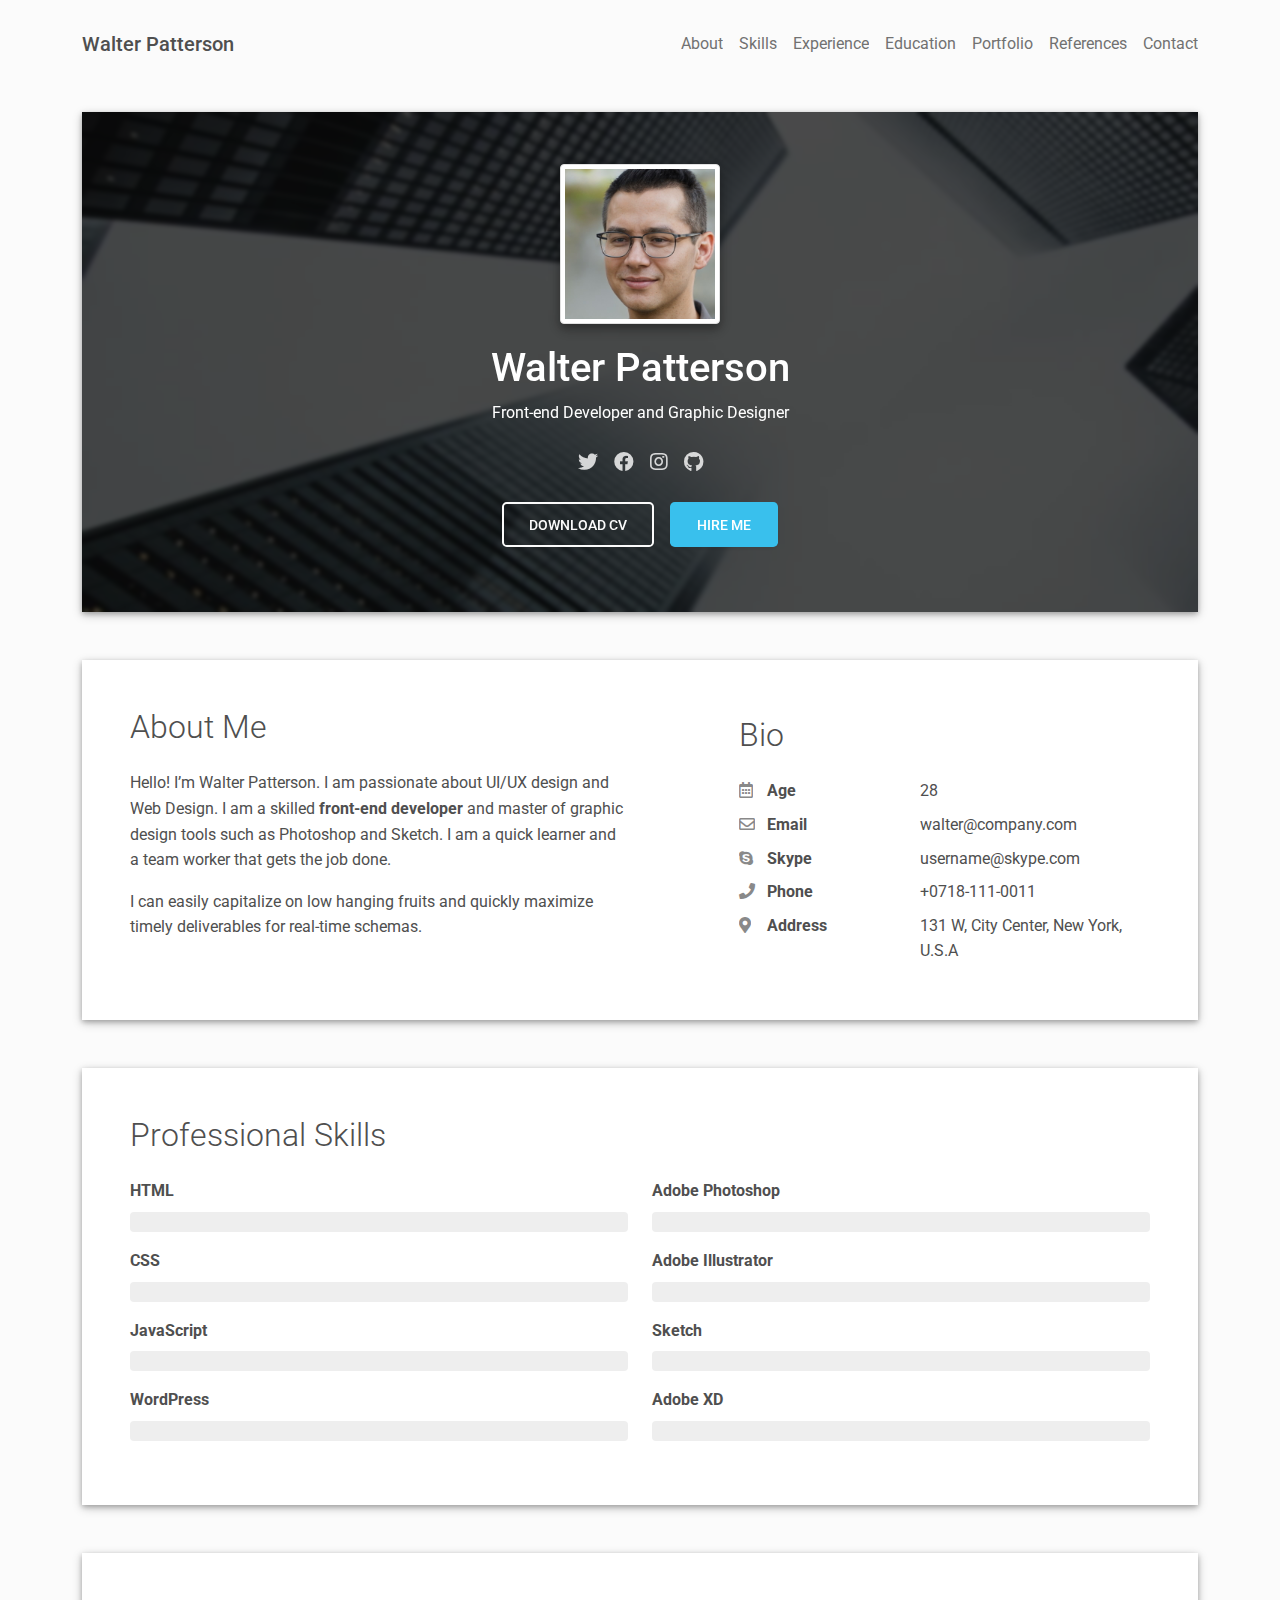
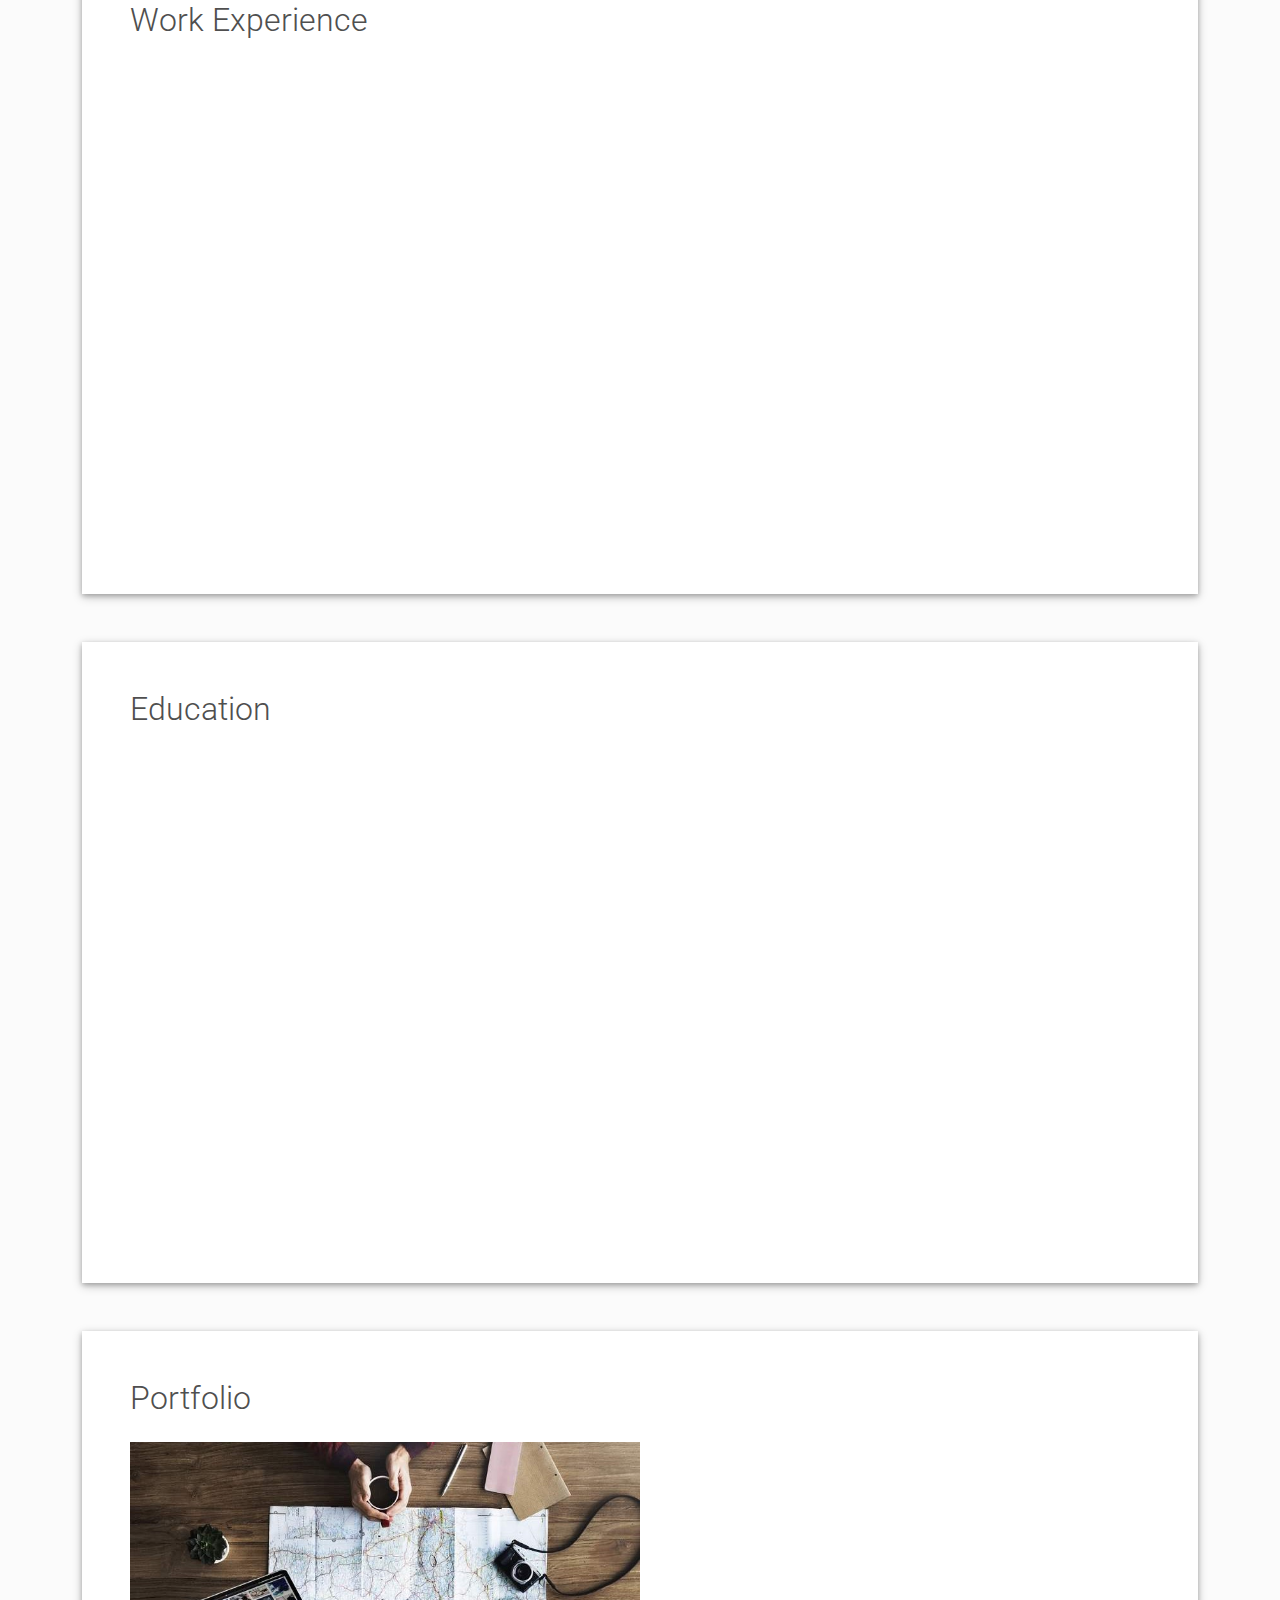
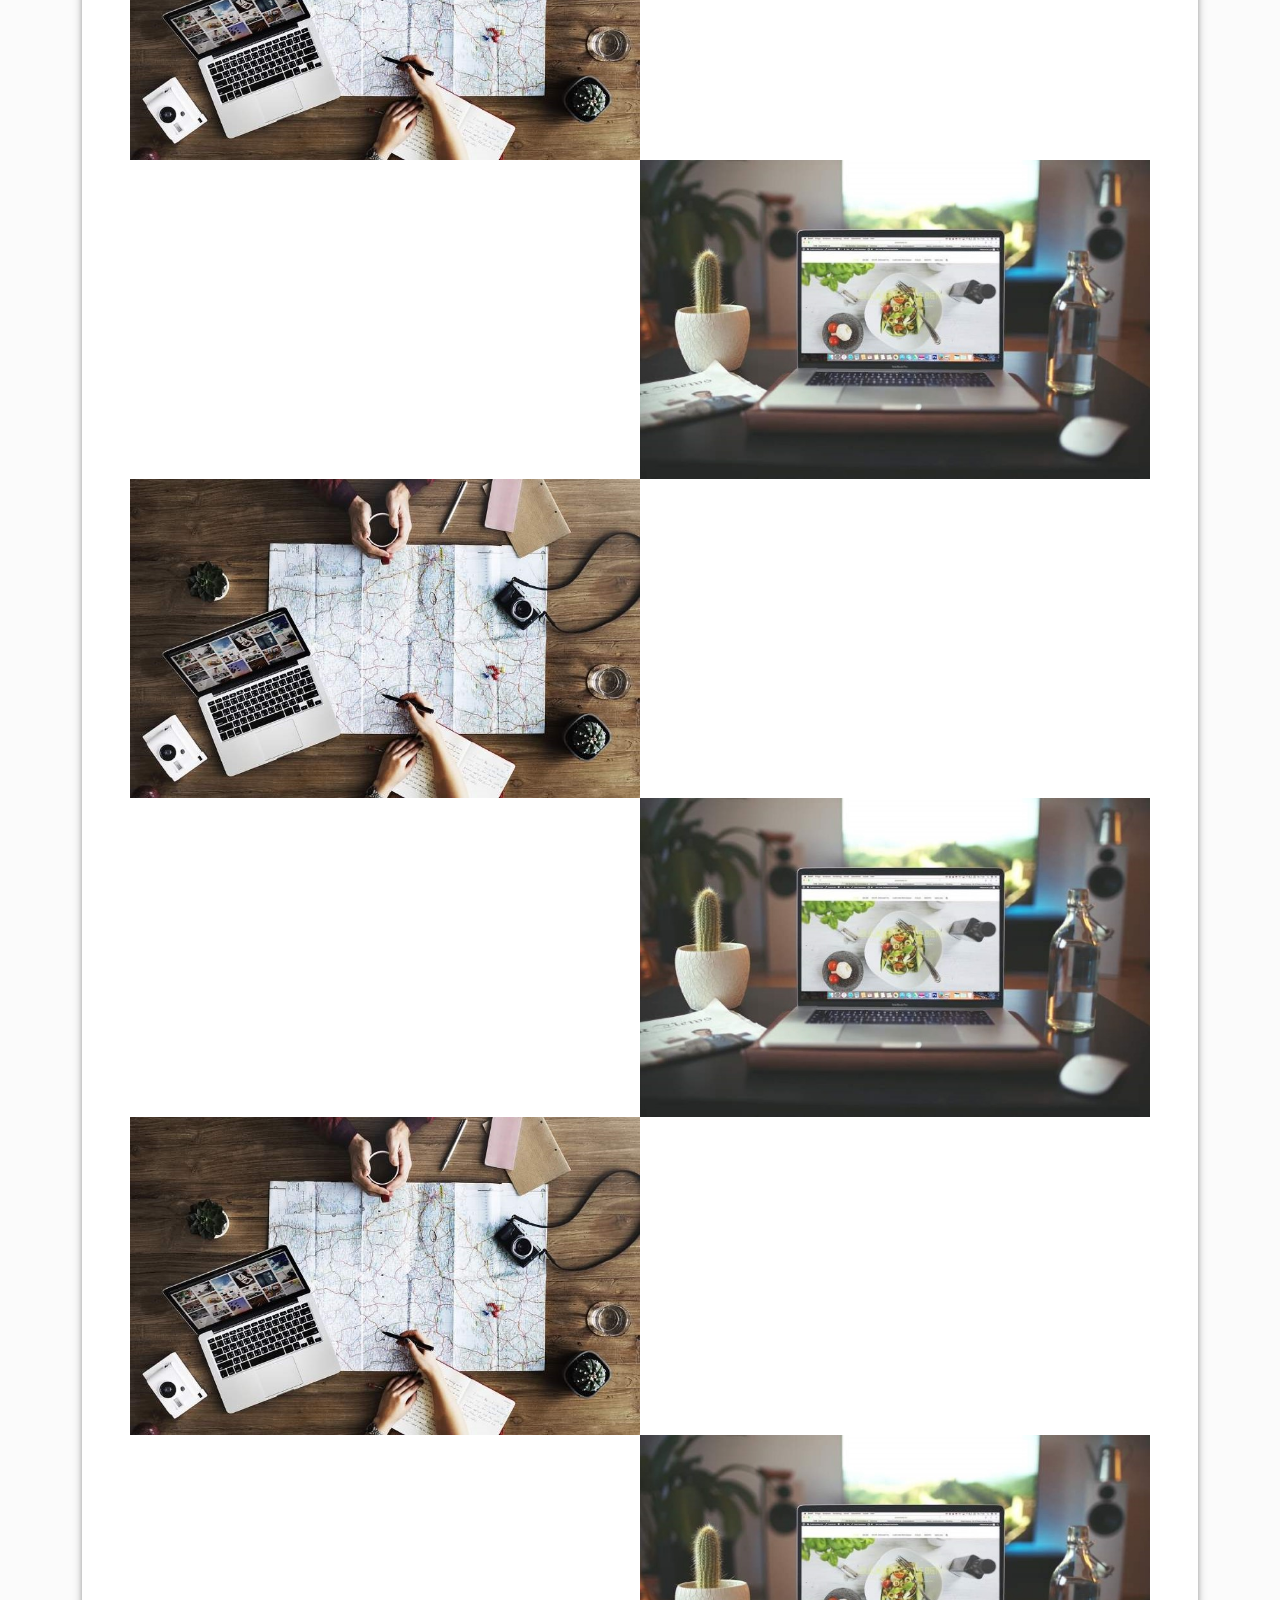
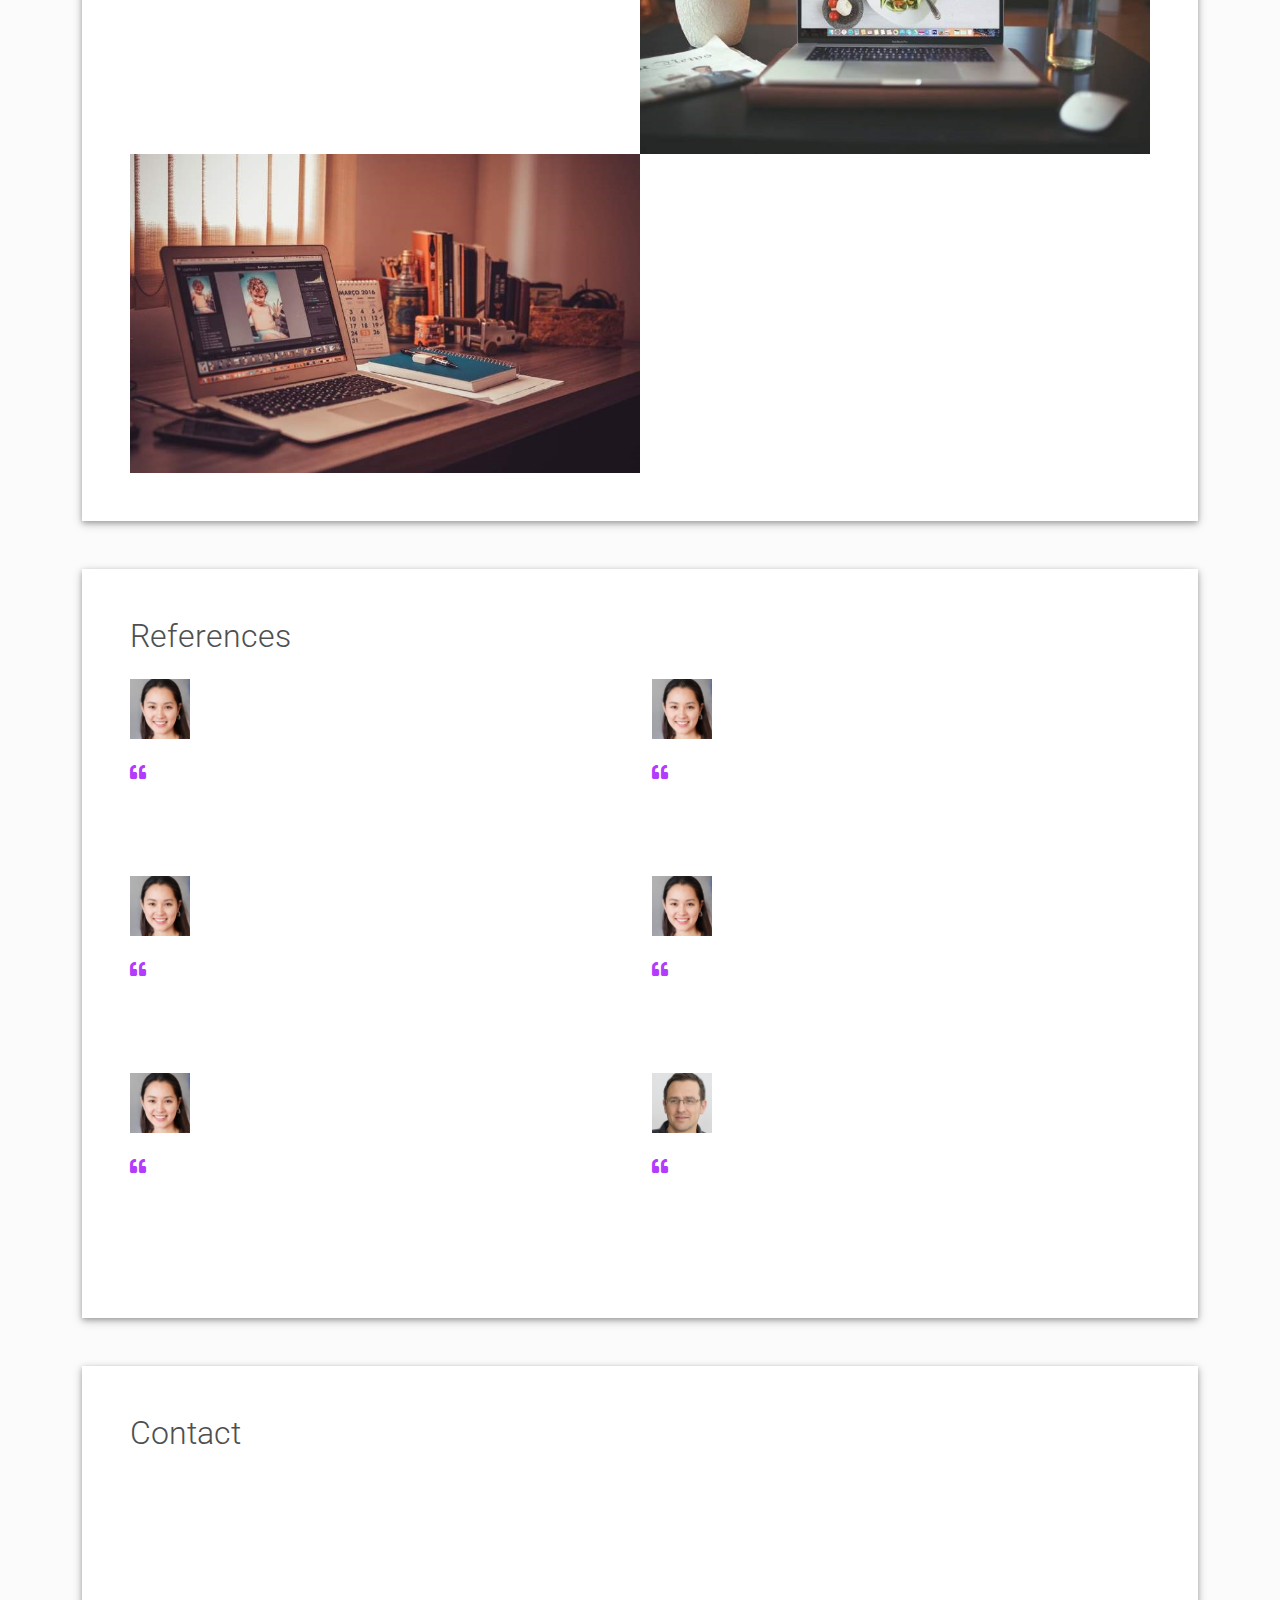
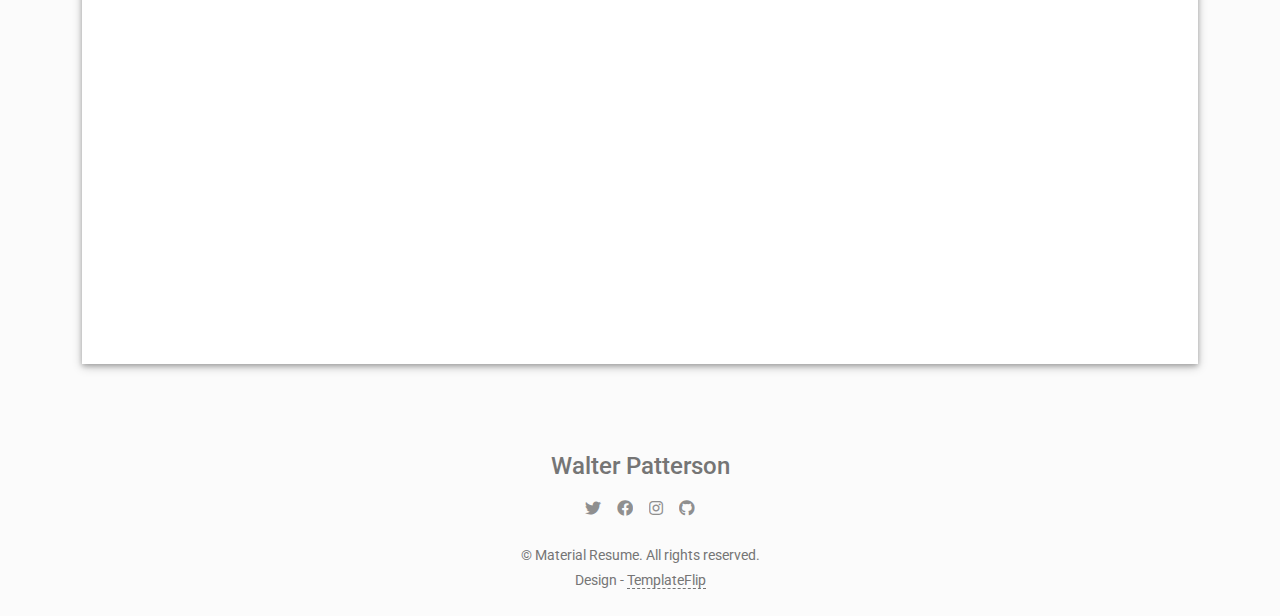
<file: index.html>
<!DOCTYPE html>
<html lang="en-US">
  <head>
    <meta charset="UTF-8" />
    <meta http-equiv="X-UA-Compatible" content="IE=edge" />
    <meta name="viewport" content="width=device-width, initial-scale=1" />
    <title>Material Resume</title>
    <link
      rel="preconnect"
      href="https://fonts.gstatic.com"
      crossorigin="crossorigin"
    />
    <link
      rel="preload"
      as="style"
      href="https://fonts.googleapis.com/css2?family=Poppins:wght@600&amp;family=Roboto:wght@300;400;500;700&amp;display=swap"
    />
    <link
      rel="stylesheet"
      href="https://fonts.googleapis.com/css2?family=Poppins:wght@600&amp;family=Roboto:wght@300;400;500;700&amp;display=swap"
      media="print"
      onload="this.media='all'"
    />
    <noscript>
      <link
        rel="stylesheet"
        href="https://fonts.googleapis.com/css2?family=Poppins:wght@600&amp;family=Roboto:wght@300;400;500;700&amp;display=swap"
      />
    </noscript>
    <link href="css/font-awesome/css/all.min.css?ver=1.2.1" rel="stylesheet" />
    <link href="css/mdb.min.css?ver=1.2.1" rel="stylesheet" />
    <link href="css/aos.css?ver=1.2.1" rel="stylesheet" />
    <link href="css/main.css?ver=1.2.1" rel="stylesheet" />
    <noscript>
      <style type="text/css">
        [data-aos] {
          opacity: 1 !important;
          transform: translate(0) scale(1) !important;
        }
      </style>
    </noscript>
  </head>
  <body class="bg-light" id="top">
    <header class="d-print-none">
      <div class="container text-center text-lg-left">
        <div class="pt-4 clearfix">
          <h1 class="site-title mb-0">Walter Patterson</h1>
          <div class="site-nav">
            <nav role="navigation">
              <ul class="nav justify-content-center">
                <li class="nav-item">
                  <a class="nav-link" href="#about" title="About"
                    ><span class="menu-title">About</span></a
                  >
                </li>
                <li class="nav-item">
                  <a class="nav-link" href="#skills" title="Skills"
                    ><span class="menu-title">Skills</span></a
                  >
                </li>
                <li class="nav-item">
                  <a class="nav-link" href="#experience" title="Experience"
                    ><span class="menu-title">Experience</span></a
                  >
                </li>
                <li class="nav-item">
                  <a class="nav-link" href="#education" title="Education"
                    ><span class="menu-title">Education</span></a
                  >
                </li>
                <li class="nav-item">
                  <a class="nav-link" href="#portfolio" title="Portfolio"
                    ><span class="menu-title">Portfolio</span></a
                  >
                </li>
                <li class="nav-item">
                  <a class="nav-link" href="#references" title="References"
                    ><span class="menu-title">References</span></a
                  >
                </li>
                <li class="nav-item">
                  <a class="nav-link" href="#contact" title="Contact"
                    ><span class="menu-title">Contact</span></a
                  >
                </li>
              </ul>
            </nav>
          </div>
        </div>
      </div>
    </header>
    <div class="page-content">
      <div class="container">
        <div class="resume-container">
          <div class="shadow-1-strong bg-white my-5" id="intro">
            <div class="bg-info text-white">
              <div class="cover bg-image">
                <img src="images/header-background.jpg" />
                <div
                  class="mask"
                  style="
                    background-color: rgba(0, 0, 0, 0.7);
                    backdrop-filter: blur(2px);
                  "
                >
                  <div class="text-center p-5">
                    <div class="avatar p-1">
                      <img
                        class="img-thumbnail shadow-2-strong"
                        src="images/avatar.jpg"
                        width="160"
                        height="160"
                      />
                    </div>
                    <div class="header-bio mt-3">
                      <div data-aos="zoom-in" data-aos-delay="0">
                        <h2 class="h1">Walter Patterson</h2>
                        <p>Front-end Developer and Graphic Designer</p>
                      </div>
                      <div
                        class="header-social mb-3 d-print-none"
                        data-aos="zoom-in"
                        data-aos-delay="200"
                      >
                        <nav role="navigation">
                          <ul class="nav justify-content-center">
                            <li class="nav-item">
                              <a
                                class="nav-link"
                                href="https://twitter.com/templateflip"
                                title="Twitter"
                                ><i class="fab fa-twitter"></i
                                ><span class="menu-title sr-only"
                                  >Twitter</span
                                ></a
                              >
                            </li>
                            <li class="nav-item">
                              <a
                                class="nav-link"
                                href="https://www.facebook.com/templateflip"
                                title="Facebook"
                                ><i class="fab fa-facebook"></i
                                ><span class="menu-title sr-only"
                                  >Facebook</span
                                ></a
                              >
                            </li>
                            <li class="nav-item">
                              <a
                                class="nav-link"
                                href="https://www.instagram.com/templateflip"
                                title="Instagram"
                                ><i class="fab fa-instagram"></i
                                ><span class="menu-title sr-only"
                                  >Instagram</span
                                ></a
                              >
                            </li>
                            <li class="nav-item">
                              <a
                                class="nav-link"
                                href="https://github.com/templateflip"
                                title="Github"
                                ><i class="fab fa-github"></i
                                ><span class="menu-title sr-only"
                                  >Github</span
                                ></a
                              >
                            </li>
                          </ul>
                        </nav>
                      </div>
                      <div class="d-print-none">
                        <a
                          class="btn btn-outline-light btn-lg shadow-sm mt-1 me-3"
                          href="TiDuNguyen_cv.pdf"
                          data-aos="fade-right"
                          data-aos-delay="700"
                          >Download CV</a
                        ><a
                          class="btn btn-info btn-lg shadow-sm mt-1"
                          href="#contact"
                          data-aos="fade-left"
                          data-aos-delay="700"
                          >Hire Me</a
                        >
                      </div>
                    </div>
                  </div>
                </div>
              </div>
            </div>
          </div>
          <div class="shadow-1-strong bg-white my-5 p-5" id="about">
            <div class="about-section">
              <div class="row">
                <div class="col-md-6">
                  <h2 class="h2 fw-light mb-4">About Me</h2>
                  <p>
                    Hello! I’m Walter Patterson. I am passionate about UI/UX
                    design and Web Design. I am a skilled
                    <strong>front-end developer</strong> and master of graphic
                    design tools such as Photoshop and Sketch. I am a quick
                    learner and a team worker that gets the job done.
                  </p>
                  <p>
                    I can easily capitalize on low hanging fruits and quickly
                    maximize timely deliverables for real-time schemas.
                  </p>
                </div>
                <div class="col-md-5 offset-lg-1">
                  <div class="row mt-2">
                    <h2 class="h2 fw-light mb-4">Bio</h2>
                    <div class="col-sm-5">
                      <div class="pb-2 fw-bolder">
                        <i
                          class="far fa-calendar-alt pe-2 text-muted"
                          style="width: 24px; opacity: 0.85"
                        ></i>
                        Age
                      </div>
                    </div>
                    <div class="col-sm-7">
                      <div class="pb-2">28</div>
                    </div>
                    <div class="col-sm-5">
                      <div class="pb-2 fw-bolder">
                        <i
                          class="far fa-envelope pe-2 text-muted"
                          style="width: 24px; opacity: 0.85"
                        ></i>
                        Email
                      </div>
                    </div>
                    <div class="col-sm-7">
                      <div class="pb-2">walter@company.com</div>
                    </div>
                    <div class="col-sm-5">
                      <div class="pb-2 fw-bolder">
                        <i
                          class="fab fa-skype pe-2 text-muted"
                          style="width: 24px; opacity: 0.85"
                        ></i>
                        Skype
                      </div>
                    </div>
                    <div class="col-sm-7">
                      <div class="pb-2">username@skype.com</div>
                    </div>
                    <div class="col-sm-5">
                      <div class="pb-2 fw-bolder">
                        <i
                          class="fas fa-phone pe-2 text-muted"
                          style="width: 24px; opacity: 0.85"
                        ></i>
                        Phone
                      </div>
                    </div>
                    <div class="col-sm-7">
                      <div class="pb-2">+0718-111-0011</div>
                    </div>
                    <div class="col-sm-5">
                      <div class="pb-2 fw-bolder">
                        <i
                          class="fas fa-map-marker-alt pe-2 text-muted"
                          style="width: 24px; opacity: 0.85"
                        ></i>
                        Address
                      </div>
                    </div>
                    <div class="col-sm-7">
                      <div class="pb-2">
                        131 W, City Center, New York, U.S.A
                      </div>
                    </div>
                  </div>
                </div>
              </div>
            </div>
          </div>
          <div class="shadow-1-strong bg-white my-5 p-5" id="skills">
            <div class="skills-section">
              <h2 class="h2 fw-light mb-4">Professional Skills</h2>
              <div class="row">
                <div class="col-md-6">
                  <div class="mb-3">
                    <span class="fw-bolder">HTML</span>
                    <div class="progress my-2 rounded" style="height: 20px">
                      <div
                        class="progress-bar bg-info"
                        role="progressbar"
                        data-aos="zoom-in-right"
                        data-aos-delay="100"
                        data-aos-anchor=".skills-section"
                        style="width: 95%"
                        aria-valuenow="95"
                        aria-valuemin="0"
                        aria-valuemax="100"
                      >
                        Master
                      </div>
                    </div>
                  </div>
                  <div class="mb-3">
                    <span class="fw-bolder">CSS</span>
                    <div class="progress my-2 rounded" style="height: 20px">
                      <div
                        class="progress-bar bg-info"
                        role="progressbar"
                        data-aos="zoom-in-right"
                        data-aos-delay="200"
                        data-aos-anchor=".skills-section"
                        style="width: 85%"
                        aria-valuenow="85"
                        aria-valuemin="0"
                        aria-valuemax="100"
                      >
                        Expert
                      </div>
                    </div>
                  </div>
                  <div class="mb-3">
                    <span class="fw-bolder">JavaScript</span>
                    <div class="progress my-2 rounded" style="height: 20px">
                      <div
                        class="progress-bar bg-info"
                        role="progressbar"
                        data-aos="zoom-in-right"
                        data-aos-delay="300"
                        data-aos-anchor=".skills-section"
                        style="width: 75%"
                        aria-valuenow="75"
                        aria-valuemin="0"
                        aria-valuemax="100"
                      >
                        Advance
                      </div>
                    </div>
                  </div>
                  <div class="mb-3">
                    <span class="fw-bolder">WordPress</span>
                    <div class="progress my-2 rounded" style="height: 20px">
                      <div
                        class="progress-bar bg-info"
                        role="progressbar"
                        data-aos="zoom-in-right"
                        data-aos-delay="300"
                        data-aos-anchor=".skills-section"
                        style="width: 75%"
                        aria-valuenow="75"
                        aria-valuemin="0"
                        aria-valuemax="100"
                      >
                        Advance
                      </div>
                    </div>
                  </div>
                </div>
                <div class="col-md-6">
                  <div class="mb-3">
                    <span class="fw-bolder">Adobe Photoshop</span>
                    <div class="progress my-2 rounded" style="height: 20px">
                      <div
                        class="progress-bar bg-secondary"
                        role="progressbar"
                        data-aos="zoom-in-right"
                        data-aos-delay="400"
                        data-aos-anchor=".skills-section"
                        style="width: 95%"
                        aria-valuenow="95"
                        aria-valuemin="0"
                        aria-valuemax="100"
                      >
                        Master
                      </div>
                    </div>
                  </div>
                  <div class="mb-3">
                    <span class="fw-bolder">Adobe Illustrator</span>
                    <div class="progress my-2 rounded" style="height: 20px">
                      <div
                        class="progress-bar bg-secondary"
                        role="progressbar"
                        data-aos="zoom-in-right"
                        data-aos-delay="400"
                        data-aos-anchor=".skills-section"
                        style="width: 90%"
                        aria-valuenow="90"
                        aria-valuemin="0"
                        aria-valuemax="100"
                      >
                        Expert
                      </div>
                    </div>
                  </div>
                  <div class="mb-3">
                    <span class="fw-bolder">Sketch</span>
                    <div class="progress my-2 rounded" style="height: 20px">
                      <div
                        class="progress-bar bg-secondary"
                        role="progressbar"
                        data-aos="zoom-in-right"
                        data-aos-delay="500"
                        data-aos-anchor=".skills-section"
                        style="width: 85%"
                        aria-valuenow="85"
                        aria-valuemin="0"
                        aria-valuemax="100"
                      >
                        Expert
                      </div>
                    </div>
                  </div>
                  <div class="mb-3">
                    <span class="fw-bolder">Adobe XD</span>
                    <div class="progress my-2 rounded" style="height: 20px">
                      <div
                        class="progress-bar bg-secondary"
                        role="progressbar"
                        data-aos="zoom-in-right"
                        data-aos-delay="600"
                        data-aos-anchor=".skills-section"
                        style="width: 75%"
                        aria-valuenow="75"
                        aria-valuemin="0"
                        aria-valuemax="100"
                      >
                        Beginner
                      </div>
                    </div>
                  </div>
                </div>
              </div>
            </div>
          </div>
          <div class="shadow-1-strong bg-white my-5 p-5" id="experience">
            <div class="work-experience-section">
              <h2 class="h2 fw-light mb-4">Work Experience</h2>
              <div class="timeline">
                <div
                  class="timeline-card timeline-card-info"
                  data-aos="fade-in"
                  data-aos-delay="0"
                >
                  <div class="timeline-head px-4 pt-3">
                    <div class="h5">
                      Frontend Developer
                      <span class="text-muted h6">at Creative Agency</span>
                    </div>
                  </div>
                  <div class="timeline-body px-4 pb-4">
                    <div class="text-muted text-small mb-3">
                      May, 2015 - Present
                    </div>
                    <div>
                      Leverage agile frameworks to provide a robust synopsis for
                      high level overviews. Iterative approaches to corporate
                      strategy foster collaborative thinking to further the
                      overall value proposition.
                    </div>
                  </div>
                </div>
                <div
                  class="timeline-card timeline-card-info"
                  data-aos="fade-in"
                  data-aos-delay="200"
                >
                  <div class="timeline-head px-4 pt-3">
                    <div class="h5">
                      Graphic Designer
                      <span class="text-muted h6">at Design Studio</span>
                    </div>
                  </div>
                  <div class="timeline-body px-4 pb-4">
                    <div class="text-muted text-small mb-3">
                      June, 2013 - May, 2015
                    </div>
                    <div>
                      Override the digital divide with additional clickthroughs
                      from DevOps. Nanotechnology immersion along the
                      information highway will close the loop on focusing solely
                      on the bottom line.
                    </div>
                  </div>
                </div>
                <div
                  class="timeline-card timeline-card-info"
                  data-aos="fade-in"
                  data-aos-delay="400"
                >
                  <div class="timeline-head px-4 pt-3">
                    <div class="h5">
                      Junior Web Developer
                      <span class="text-muted h6">at Indie Studio</span>
                    </div>
                  </div>
                  <div class="timeline-body px-4 pb-4">
                    <div class="text-muted text-small mb-3">
                      Jan, 2011 - May, 2013
                    </div>
                    <div>
                      User generated content in real-time will have multiple
                      touchpoints for offshoring. Organically grow the holistic
                      world view of disruptive innovation via workplace
                      diversity and empowerment.
                    </div>
                  </div>
                </div>
              </div>
            </div>
          </div>
          <div class="shadow-1-strong bg-white my-5 p-5" id="education">
            <div class="education-section">
              <h2 class="h2 fw-light mb-4">Education</h2>
              <div class="timeline">
                <div
                  class="timeline-card timeline-card-success"
                  data-aos="fade-in"
                  data-aos-delay="0"
                >
                  <div class="timeline-head px-4 pt-3">
                    <div class="h5">
                      Masters in Information Technology
                      <span class="text-muted h6"
                        >from International University</span
                      >
                    </div>
                  </div>
                  <div class="timeline-body px-4 pb-4">
                    <div class="text-muted text-small mb-3">2011 - 2013</div>
                    <div>
                      Leverage agile frameworks to provide a robust synopsis for
                      high level overviews. Iterative approaches to corporate
                      strategy foster collaborative thinking to further the
                      overall value proposition.
                    </div>
                  </div>
                </div>
                <div
                  class="timeline-card timeline-card-success"
                  data-aos="fade-in"
                  data-aos-delay="200"
                >
                  <div class="timeline-head px-4 pt-3">
                    <div class="h5">
                      Bachelor of Computer Science
                      <span class="text-muted h6">from Regional College</span>
                    </div>
                  </div>
                  <div class="timeline-body px-4 pb-4">
                    <div class="text-muted text-small mb-3">2007 - 2011</div>
                    <div>
                      Override the digital divide with additional clickthroughs
                      from DevOps. Nanotechnology immersion along the
                      information highway will close the loop on focusing solely
                      on the bottom line.
                    </div>
                  </div>
                </div>
                <div
                  class="timeline-card timeline-card-success"
                  data-aos="fade-in"
                  data-aos-delay="400"
                >
                  <div class="timeline-head px-4 pt-3">
                    <div class="h5">
                      Science and Mathematics
                      <span class="text-muted h6">from Mt. High Scool</span>
                    </div>
                  </div>
                  <div class="timeline-body px-4 pb-4">
                    <div class="text-muted text-small mb-3">1995 - 2007</div>
                    <div>
                      User generated content in real-time will have multiple
                      touchpoints for offshoring. Organically grow the holistic
                      world view of disruptive innovation via workplace
                      diversity and empowerment.
                    </div>
                  </div>
                </div>
              </div>
            </div>
          </div>
          <div class="shadow-1-strong bg-white my-5 p-5" id="portfolio">
            <div class="portfolio-section">
              <h2 class="h2 fw-light mb-4">Portfolio</h2>
              <div class="row g-0">
                <div class="col-md-6">
                  <a href="https://dribbble.com/" target="_blank"
                    ><img
                      class="img-fluid"
                      src="images/project-1.jpg"
                      width="800"
                      height="500"
                  /></a>
                </div>
                <div
                  class="col-md-6 d-flex align-items-center"
                  data-aos="fade-left"
                  data-aos-delay="100"
                >
                  <div class="m-4 mt-md-2">
                    <p class="text-teal text-small">
                      Frontend / HTML / CSS / JavaScript
                    </p>
                    <h3>Photo Agency Website</h3>
                    <p class="text-muted">
                      Built highly performant website front end for a
                      Photography agency. Delivered codebase in HTML, CSS and
                      modern JavaScript.
                    </p>
                  </div>
                </div>
              </div>
              <div class="row g-0 portfolio-reverse">
                <div
                  class="col-md-6 d-flex align-items-center"
                  data-aos="fade-right"
                  data-aos-delay="100"
                >
                  <div class="m-4 mt-md-2 text-end">
                    <p class="text-teal text-small">
                      Graphic Design / Photoshop / Sketch
                    </p>
                    <h3>Restaurant Website Design</h3>
                    <p class="text-muted">
                      Web design for popular resturant chain involving complex
                      layouts done in both Photoshop and Sketch. Collaborated
                      with back-end and front-end team for finished product.
                    </p>
                  </div>
                </div>
                <div class="col-md-6">
                  <a href="https://www.behance.net/" target="_blank"
                    ><img
                      class="img-fluid"
                      src="images/project-2.jpg"
                      width="800"
                      height="500"
                  /></a>
                </div>
              </div>
              <div class="row g-0">
                <div class="col-md-6">
                  <a href="https://dribbble.com/" target="_blank"
                    ><img
                      class="img-fluid"
                      src="images/project-1.jpg"
                      width="800"
                      height="500"
                  /></a>
                </div>
                <div
                  class="col-md-6 d-flex align-items-center"
                  data-aos="fade-left"
                  data-aos-delay="100"
                >
                  <div class="m-4 mt-md-2">
                    <p class="text-teal text-small">
                      Frontend / HTML / CSS / JavaScript
                    </p>
                    <h3>Photo Agency Website</h3>
                    <p class="text-muted">
                      Built highly performant website front end for a
                      Photography agency. Delivered codebase in HTML, CSS and
                      modern JavaScript.
                    </p>
                  </div>
                </div>
              </div>
              <div class="row g-0 portfolio-reverse">
                <div
                  class="col-md-6 d-flex align-items-center"
                  data-aos="fade-right"
                  data-aos-delay="100"
                >
                  <div class="m-4 mt-md-2 text-end">
                    <p class="text-teal text-small">
                      Graphic Design / Photoshop / Sketch
                    </p>
                    <h3>Restaurant Website Design</h3>
                    <p class="text-muted">
                      Web design for popular resturant chain involving complex
                      layouts done in both Photoshop and Sketch. Collaborated
                      with back-end and front-end team for finished product.
                    </p>
                  </div>
                </div>
                <div class="col-md-6">
                  <a href="https://www.behance.net/" target="_blank"
                    ><img
                      class="img-fluid"
                      src="images/project-2.jpg"
                      width="800"
                      height="500"
                  /></a>
                </div>
              </div>
              <div class="row g-0">
                <div class="col-md-6">
                  <a href="https://dribbble.com/" target="_blank"
                    ><img
                      class="img-fluid"
                      src="images/project-1.jpg"
                      width="800"
                      height="500"
                  /></a>
                </div>
                <div
                  class="col-md-6 d-flex align-items-center"
                  data-aos="fade-left"
                  data-aos-delay="100"
                >
                  <div class="m-4 mt-md-2">
                    <p class="text-teal text-small">
                      Frontend / HTML / CSS / JavaScript
                    </p>
                    <h3>Photo Agency Website</h3>
                    <p class="text-muted">
                      Built highly performant website front end for a
                      Photography agency. Delivered codebase in HTML, CSS and
                      modern JavaScript.
                    </p>
                  </div>
                </div>
              </div>
              <div class="row g-0 portfolio-reverse">
                <div
                  class="col-md-6 d-flex align-items-center"
                  data-aos="fade-right"
                  data-aos-delay="100"
                >
                  <div class="m-4 mt-md-2 text-end">
                    <p class="text-teal text-small">
                      Graphic Design / Photoshop / Sketch
                    </p>
                    <h3>Restaurant Website Design</h3>
                    <p class="text-muted">
                      Web design for popular resturant chain involving complex
                      layouts done in both Photoshop and Sketch. Collaborated
                      with back-end and front-end team for finished product.
                    </p>
                  </div>
                </div>
                <div class="col-md-6">
                  <a href="https://www.behance.net/" target="_blank"
                    ><img
                      class="img-fluid"
                      src="images/project-2.jpg"
                      width="800"
                      height="500"
                  /></a>
                </div>
              </div>
              <div class="row g-0">
                <div class="col-md-6">
                  <a href="https://dribbble.com/" target="_blank"
                    ><img
                      class="img-fluid"
                      src="images/project-3.jpg"
                      width="800"
                      height="500"
                  /></a>
                </div>
                <div
                  class="col-md-6 d-flex align-items-center"
                  data-aos="fade-left"
                  data-aos-delay="100"
                >
                  <div class="m-4 mt-md-2">
                    <p class="text-teal text-small">
                      Frontend / HTML / CSS / JavaScript
                    </p>
                    <h3>E-Commerce Website</h3>
                    <p class="text-muted">
                      Built highly performant website for an E-commerce Portal.
                      Worked with back-end team to timely deliver codebase in
                      HTML, CSS and modern JavaScript.
                    </p>
                  </div>
                </div>
              </div>
            </div>
          </div>
          <div class="shadow-1-strong bg-white my-5 p-5" id="references">
            <div class="reference-section">
              <h2 class="h2 fw-light mb-4">References</h2>
              <div class="row">
                <div class="col-md-6">
                  <div class="d-flex mb-2">
                    <div class="avatar">
                      <img
                        src="images/reference-image-1.jpg"
                        width="60"
                        height="60"
                      />
                    </div>
                    <div class="header-bio m-3 mb-0">
                      <h3
                        class="h6 mb-1"
                        data-aos="fade-left"
                        data-aos-delay="0"
                      >
                        Aiyana
                      </h3>
                      <p
                        class="text-muted text-small"
                        data-aos="fade-left"
                        data-aos-delay="100"
                      >
                        CEO / Web Design Company
                      </p>
                    </div>
                  </div>
                  <div class="d-flex">
                    <i class="text-secondary fas fa-quote-left"></i>
                    <p
                      class="lead mx-2"
                      data-aos="fade-left"
                      data-aos-delay="100"
                    >
                      Walter displays exemplary professionalism and is able to
                      take on challenges. He learns quickly and is an asset to
                      any team.
                    </p>
                  </div>
                </div>
                <div class="col-md-6">
                  <div class="d-flex mb-2">
                    <div class="avatar">
                      <img
                        src="images/reference-image-1.jpg"
                        width="60"
                        height="60"
                      />
                    </div>
                    <div class="header-bio m-3 mb-0">
                      <h3
                        class="h6 mb-1"
                        data-aos="fade-left"
                        data-aos-delay="0"
                      >
                        Aiyana
                      </h3>
                      <p
                        class="text-muted text-small"
                        data-aos="fade-left"
                        data-aos-delay="100"
                      >
                        CEO / Web Design Company
                      </p>
                    </div>
                  </div>
                  <div class="d-flex">
                    <i class="text-secondary fas fa-quote-left"></i>
                    <p
                      class="lead mx-2"
                      data-aos="fade-left"
                      data-aos-delay="100"
                    >
                      Walter displays exemplary professionalism and is able to
                      take on challenges. He learns quickly and is an asset to
                      any team.
                    </p>
                  </div>
                </div>
                <div class="col-md-6">
                  <div class="d-flex mb-2">
                    <div class="avatar">
                      <img
                        src="images/reference-image-1.jpg"
                        width="60"
                        height="60"
                      />
                    </div>
                    <div class="header-bio m-3 mb-0">
                      <h3
                        class="h6 mb-1"
                        data-aos="fade-left"
                        data-aos-delay="0"
                      >
                        Aiyana
                      </h3>
                      <p
                        class="text-muted text-small"
                        data-aos="fade-left"
                        data-aos-delay="100"
                      >
                        CEO / Web Design Company
                      </p>
                    </div>
                  </div>
                  <div class="d-flex">
                    <i class="text-secondary fas fa-quote-left"></i>
                    <p
                      class="lead mx-2"
                      data-aos="fade-left"
                      data-aos-delay="100"
                    >
                      Walter displays exemplary professionalism and is able to
                      take on challenges. He learns quickly and is an asset to
                      any team.
                    </p>
                  </div>
                </div>
                <div class="col-md-6">
                  <div class="d-flex mb-2">
                    <div class="avatar">
                      <img
                        src="images/reference-image-1.jpg"
                        width="60"
                        height="60"
                      />
                    </div>
                    <div class="header-bio m-3 mb-0">
                      <h3
                        class="h6 mb-1"
                        data-aos="fade-left"
                        data-aos-delay="0"
                      >
                        Aiyana
                      </h3>
                      <p
                        class="text-muted text-small"
                        data-aos="fade-left"
                        data-aos-delay="100"
                      >
                        CEO / Web Design Company
                      </p>
                    </div>
                  </div>
                  <div class="d-flex">
                    <i class="text-secondary fas fa-quote-left"></i>
                    <p
                      class="lead mx-2"
                      data-aos="fade-left"
                      data-aos-delay="100"
                    >
                      Walter displays exemplary professionalism and is able to
                      take on challenges. He learns quickly and is an asset to
                      any team.
                    </p>
                  </div>
                </div>
                <div class="col-md-6">
                  <div class="d-flex mb-2">
                    <div class="avatar">
                      <img
                        src="images/reference-image-1.jpg"
                        width="60"
                        height="60"
                      />
                    </div>
                    <div class="header-bio m-3 mb-0">
                      <h3
                        class="h6 mb-1"
                        data-aos="fade-left"
                        data-aos-delay="0"
                      >
                        Aiyana
                      </h3>
                      <p
                        class="text-muted text-small"
                        data-aos="fade-left"
                        data-aos-delay="100"
                      >
                        CEO / Web Design Company
                      </p>
                    </div>
                  </div>
                  <div class="d-flex">
                    <i class="text-secondary fas fa-quote-left"></i>
                    <p
                      class="lead mx-2"
                      data-aos="fade-left"
                      data-aos-delay="100"
                    >
                      Walter displays exemplary professionalism and is able to
                      take on challenges. He learns quickly and is an asset to
                      any team.
                    </p>
                  </div>
                </div>
                <div class="col-md-6">
                  <div class="d-flex mb-2">
                    <div class="avatar">
                      <img
                        src="images/reference-image-2.jpg"
                        width="60"
                        height="60"
                      />
                    </div>
                    <div class="header-bio m-3 mb-0">
                      <h3
                        class="h6 mb-1"
                        data-aos="fade-left"
                        data-aos-delay="0"
                      >
                        Alexander
                      </h3>
                      <p
                        class="text-muted text-small"
                        data-aos="fade-left"
                        data-aos-delay="100"
                      >
                        Front-end Developer / Web Design Company
                      </p>
                    </div>
                  </div>
                  <div class="d-flex">
                    <i class="text-secondary fas fa-quote-left"></i>
                    <p
                      class="lead mx-2"
                      data-aos="fade-left"
                      data-aos-delay="100"
                    >
                      Walter is a great co-worker and problem solver. He is
                      quick to extend his helping hand and makes a good team
                      player.
                    </p>
                  </div>
                </div>
              </div>
            </div>
          </div>
          <div
            class="shadow-1-strong bg-white my-5 p-5 d-print-none"
            id="contact"
          >
            <div class="contant-section">
              <h2 class="h2 fw-light text mb-4">Contact</h2>
              <div class="row mb-4">
                <div class="col-md-5" data-aos="fade-left" data-aos-delay="200">
                  <div class="mt-1">
                    <div class="h6">
                      <i
                        class="fas fa-phone pe-2 text-muted"
                        style="width: 24px; opacity: 0.85"
                      ></i>
                      +0718-111-0011
                    </div>
                    <div class="h6">
                      <i
                        class="far fa-envelope pe-2 text-muted"
                        style="width: 24px; opacity: 0.85"
                      ></i>
                      walter@company.com
                    </div>
                  </div>
                  <div class="mt-5 d-print-none">
                    <form
                      action="https://formspree.io/your@email.com"
                      method="POST"
                    >
                      <div class="form-outline mb-4">
                        <input
                          type="text"
                          id="name"
                          class="form-control"
                          required
                        />
                        <label class="form-label" for="name">Name</label>
                      </div>
                      <div class="form-outline mb-4">
                        <input
                          type="email"
                          id="email"
                          class="form-control"
                          required
                        />
                        <label class="form-label" for="email"
                          >Email address</label
                        >
                      </div>
                      <div class="form-outline mb-4">
                        <textarea
                          class="form-control"
                          style="resize: none"
                          id="message"
                          rows="4"
                          required
                        ></textarea>
                        <label class="form-label" for="message">Message</label>
                      </div>
                      <button class="btn btn-info btn-block mb-4" type="submit">
                        Send
                      </button>
                    </form>
                  </div>
                </div>
                <div
                  class="col-md-7 d-print-none"
                  data-aos="zoom-in"
                  data-aos-delay="100"
                >
                  <iframe
                    src="https://www.google.com/maps/embed?pb=!1m18!1m12!1m3!1d496.9774799129763!2d-73.98032087190995!3d40.765927126473905!2m3!1f0!2f0!3f0!3m2!1i1024!2i768!4f13.1!3m3!1m2!1s0x89c258f9cfcb250d%3A0xdb570ddcb766e3a8!2sNew%20York%20City%20Center!5e0!3m2!1sen!2sin!4v1614183731149!5m2!1sen!2sin"
                    width="500"
                    height="400"
                    style="border: 0; width: 100%"
                    allowfullscreen=""
                    loading="lazy"
                  ></iframe>
                </div>
              </div>
            </div>
          </div>
        </div>
      </div>
    </div>
    <footer class="pt-4 pb-4 text-muted text-center d-print-none">
      <div class="container">
        <div class="my-3">
          <div class="h4">Walter Patterson</div>
          <div class="footer-nav">
            <nav role="navigation">
              <ul class="nav justify-content-center">
                <li class="nav-item">
                  <a
                    class="nav-link"
                    href="https://twitter.com/templateflip"
                    title="Twitter"
                    ><i class="fab fa-twitter"></i
                    ><span class="menu-title sr-only">Twitter</span></a
                  >
                </li>
                <li class="nav-item">
                  <a
                    class="nav-link"
                    href="https://www.facebook.com/templateflip"
                    title="Facebook"
                    ><i class="fab fa-facebook"></i
                    ><span class="menu-title sr-only">Facebook</span></a
                  >
                </li>
                <li class="nav-item">
                  <a
                    class="nav-link"
                    href="https://www.instagram.com/templateflip"
                    title="Instagram"
                    ><i class="fab fa-instagram"></i
                    ><span class="menu-title sr-only">Instagram</span></a
                  >
                </li>
                <li class="nav-item">
                  <a
                    class="nav-link"
                    href="https://github.com/templateflip"
                    title="Github"
                    ><i class="fab fa-github"></i
                    ><span class="menu-title sr-only">Github</span></a
                  >
                </li>
              </ul>
            </nav>
          </div>
        </div>
        <div class="text-small">
          <div class="mb-1">&copy; Material Resume. All rights reserved.</div>
          <div>
            Design -
            <a href="https://templateflip.com/" target="_blank">TemplateFlip</a>
          </div>
        </div>
      </div>
    </footer>
    <script src="scripts/mdb.min.js?ver=1.2.1"></script>
    <script src="scripts/aos.js?ver=1.2.1"></script>
    <script src="scripts/main.js?ver=1.2.1"></script>
  </body>
</html>
</file>
<file: css/main.css>
* {
  -webkit-print-color-adjust: exact !important; /* Chrome, Safari, Edge */
  color-adjust: exact !important; /*Firefox*/
}

.row {
  break-inside: avoid;
}

@media print {
  @page {
    size: A3;
  }
}

/* Timeline custom component */
.timeline-card {
  position: relative;
  margin-left: 16px;
}

.timeline-card:before {
  content: "";
  display: inline-block;
  position: absolute;
  background-color: #fff;
  border-radius: 100%;
  width: 24px;
  height: 24px;
  top: 16px;
  left: -12px;
  border: 5px solid;
  z-index: 2;
}

.timeline-body {
  border-left: 2px solid #e6e9ed;
}

.timeline-card-primary:before {
  border-color: var(--bs-primary);
}

.timeline-card-info:before {
  border-color: var(--bs-info);
}

.timeline-card-secondary:before {
  border-color: var(--bs-secondary);
}

.timeline-card-success:before {
  border-color: var(--bs-teal);
}

html {
  scroll-behavior: smooth;
}

html,
body {
  overflow-x: hidden;
}

.container {
  max-width: 1140px;
}

.site-title {
  font-size: 1.25rem;
  line-height: 2.5rem;
}

.nav-link {
  padding: 0;
  font-size: 1rem;
  line-height: 2.5rem;
  color: inherit;
  opacity: 0.8;
}

.header-social .nav-link {
  font-size: 1.25rem;
}

.nav-link:hover,
.nav-link:focus {
  color: inherit;
  opacity: 1;
}

.nav-item + .nav-item {
  margin-left: 1rem;
}

.cover {
  height: 500px;
}

.cover > img {
  -o-object-fit: cover;
  object-fit: cover;
  width: auto;
}

.progress-bar {
  text-transform: uppercase;
  font-size: 10px;
  letter-spacing: 1px;
}

.text-small {
  font-size: 0.85rem;
}

.text-teal {
  color: var(--bs-teal);
}

footer a:not(.nav-link) {
  color: inherit;
  border-bottom: 1px dashed;
  text-decoration: none;
  cursor: pointer;
}

@media (min-width: 48em) {
  .site-title {
    float: left;
  }
  .site-nav {
    float: right;
  }
}

@media (max-width: 767px) {
  /* disable animations on mobile */
  [data-aos] {
    opacity: 1 !important;
    transform: translate(0) scale(1) !important;
  }
  .p-5 {
    padding: 2.5rem 2rem !important;
  }
  .portfolio-section .m-5 {
    margin: 2rem 0 1rem !important;
  }
  .portfolio-reverse {
    flex-direction: column-reverse;
  }
  .portfolio-reverse .text-end {
    text-align: start !important;
  }
}

@media print {
  [data-aos] {
    opacity: 1 !important;
    transform: translate(0) scale(1) !important;
  }
  body.bg-light {
    background-color: #fff !important;
  }
  .container {
    width: auto;
    max-width: 100%;
    padding: 0;
  }
  .cover {
    height: 360px;
    margin-bottom: 1.5rem;
  }
  .cover > img {
    display: none;
  }
  .shadow-1-strong {
    box-shadow: none !important;
  }
  .resume-container > .my-5 {
    margin: 0 !important;
  }
  .my-5.p-5 {
    padding: 1.5rem 0 !important;
  }
  .about-section {
    padding: 0 !important;
  }
  .skills-section,
  .work-experience-section,
  .education-section,
  .portfolio-section,
  .reference-section,
  .contact-section {
    padding: 0 !important;
  }
  .page-break {
    padding-top: 5rem;
    page-break-before: always;
  }
}
</file>
